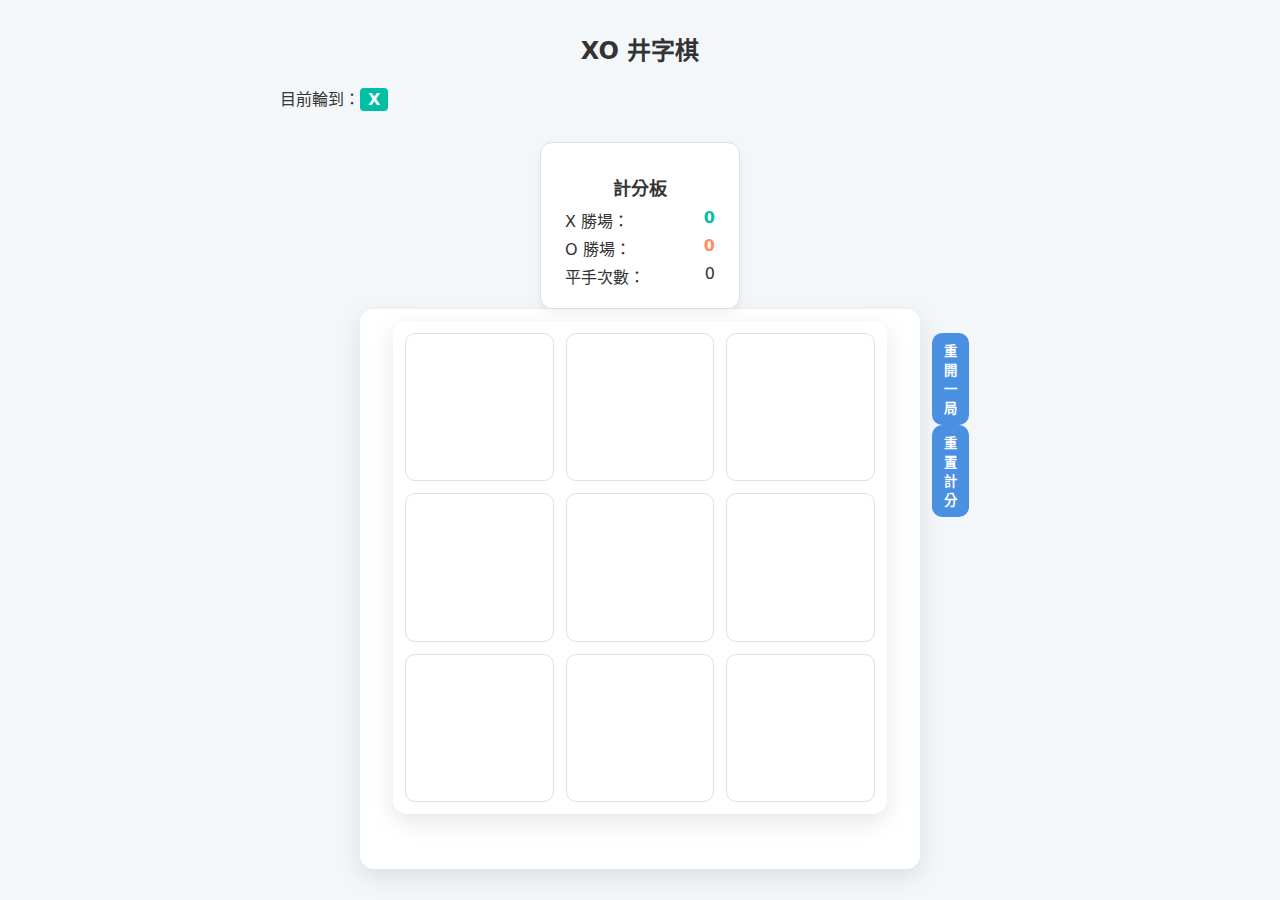
<file: index.html>
<!DOCTYPE html>
<html lang="zh-TW">
 <head>
 <meta charset="utf-8">
 <meta name="viewport" content="width=device-width, initial-scale=1">
 <title>1132962-HW08</title>
 <link rel="stylesheet" href="styles.css">
 </head>
 <body>
    <main class="container">
    <h1>XO 井字棋</h1>
    <div class="status">
    <span>目前輪到：<strong id="turn">X </strong></span>
    <span id="state"></span>
    </div>
    <div class="scoreboard">
        <h2>計分板</h2>
        <p>X 勝場：<span id="score-x">0</span></p>
        <p>O 勝場：<span id="score-o">0</span></p>
        <p>平手次數：<span id="score-draw">0</span></p>
        </div>
    <section id="board" class="board" aria-label="井字棋棋盤">
        <section id="board" class="board" aria-label="井字棋棋盤">
            <button class="cell" data-idx="0" ></button>
            <button class="cell" data-idx="1" ></button>
            <button class="cell" data-idx="2" ></button>
            <button class="cell" data-idx="3" ></button>
            <button class="cell" data-idx="4" ></button>
            <button class="cell" data-idx="5" ></button>
            <button class="cell" data-idx="6" ></button>
            <button class="cell" data-idx="7" ></button>
            <button class="cell" data-idx="8" ></button>
            </section>
            <section>
    </section>
    <div class="controls">
        <button id="reset">重開一局</button>
        <button id="reset-all">重置計分</button>
        </div>
    </main>
     <script src="script.js" defer></script>
     </body>
    </html>
</file>
<file: styles.css>
:root{
    /* 調整：使用淺色背景，並增加對比度 */
    --bg: #F4F7F9;        /* 淺灰色/近白色 (新的背景色) */
    --text: #333333;      /* 深灰色 (文字顏色) */
    --x: #00BFA5;         /* 亮綠色/青綠色 (X 玩家顏色) */
    --o: #FF8A65;         /* 亮橘色/珊瑚色 (O 玩家顏色) */
    --win: #FFD54F;       /* 亮黃色/琥珀色 (勝利顏色) */
    }
*{box-sizing:border-box}
html,body{height:100%;}
body{
    margin:0; 
    font-family: 'Noto Sans TC', system-ui, -apple-system, sans-serif;
    background:var(--bg); /* 使用淺色背景 */
    color:var(--text);    /* 使用深色文字 */
    display:grid; 
    place-items:center; 
    padding:24px;
}
.container{ width: min(720px, 96%); text-align:center; }
h1{ margin:0 0 16px 0; font-size:24px; }
.status{ margin-bottom:12px;
    display: flex; /* 讓內容水平排列 */
    justify-content: space-between;
    align-items: center;
    padding: 4px 0; }
/* 設計棋盤<section id="board" class="board" aria-label="井字棋棋盤"> */
#turn {
    font-weight: 800;
    padding: 2px 8px;
    border-radius: 4px;
    background: rgba(255, 255, 255, 0.1);
    transition: background 0.3s;
}
body[data-turn="x"] #turn {
    background: var(--x);
    color: var(--bg);
}

body[data-turn="o"] #turn {
    background: var(--o);
    color: var(--bg);
}
#state:not(:empty) + #turn { 
    display: none; 
}
.board{
    display:grid; 
    grid-template-columns: repeat(3, 1fr); 
    gap:12px;
    /* 移除深色背景，改用輕微的陰影和淺邊框 */
    background: #FFFFFF; /* 白色背景 */
    padding:12px; 
    border-radius:14px; 
    width:min(560px, 92%); 
    aspect-ratio:1/1;
    box-shadow: 0 8px 25px rgba(0, 0, 0, 0.1); /* 增加輕微陰影 */
    margin-left: auto;
    margin-right: auto;
}
.cell{
    border-radius:10px; 
    /* 移除深色背景，使用白色單色背景和淺邊框 */
    background: #FFFFFF; 
    border: 1px solid #E0E0E0; /* 淺灰色邊框 */
    font-size:48px; 
    font-weight:800;
    display: grid; 
    place-items:center;
    cursor:pointer; 
    user-select:none; 
    -webkit-tap-highlight-color:transparent;
    transition: all 0.2s ease-in-out; /* 增加過渡動畫 */
}
    .cell.x{ color:var(--x); }
    .cell.o{ color:var(--o); }
    .cell.x, .cell.o {
        box-shadow: 0 2px 5px rgba(0, 0, 0, 0.15);
    }
    .cell.win{ background:var(--win); color:#000; }

    .scoreboard{ 
    margin-top:16px; 
    text-align:center; /* 居中 */
    display:inline-block;
    padding: 16px 24px;
    border-radius: 12px;
    background: #FFFFFF; /* 白色背景 */
    border: 1px solid #E0E0E0; /* 淺灰色邊框 */
    box-shadow: 0 4px 10px rgba(0, 0, 0, 0.05);
}
.scoreboard h2{ margin-bottom:8px; font-size:18px; }
.controls{ margin-bottom:12px; 
    font-size:20px;
    border-bottom: 1px solid rgba(255, 255, 255, 0.1);
    padding-bottom: 8px; 
    margin-top:12px; 
    text-align: center;}
    .scoreboard p {
        margin: 4px 0;
        font-size: 16px;
        display: flex;
        justify-content: space-between;
        min-width: 150px;
    }
    #score-x { color: var(--x); font-weight: bold; }
    #score-o { color: var(--o); font-weight: bold; }
    .controls{ margin-top:12px; }
button{padding:8px 12px; 
    border-radius:10px; 
    border:0;
    background: #4A90E2; /* 使用一個明亮的藍色作為按鈕主色 */
    color: #FFFFFF; /* 白色文字 */
    font-weight: 600;
    cursor:pointer; 
    transition: all 0.2s ease-out; }
button:disabled{ opacity:.5; cursor:not-allowed; }
button:hover:not(:disabled) {
    transform: translateY(-2px);
    box-shadow: 0 6px 10px rgba(0, 0, 0, 0.15);
}
button:active:not(:disabled) {
    transform: translateY(0);
    box-shadow: none;
}
</file>
